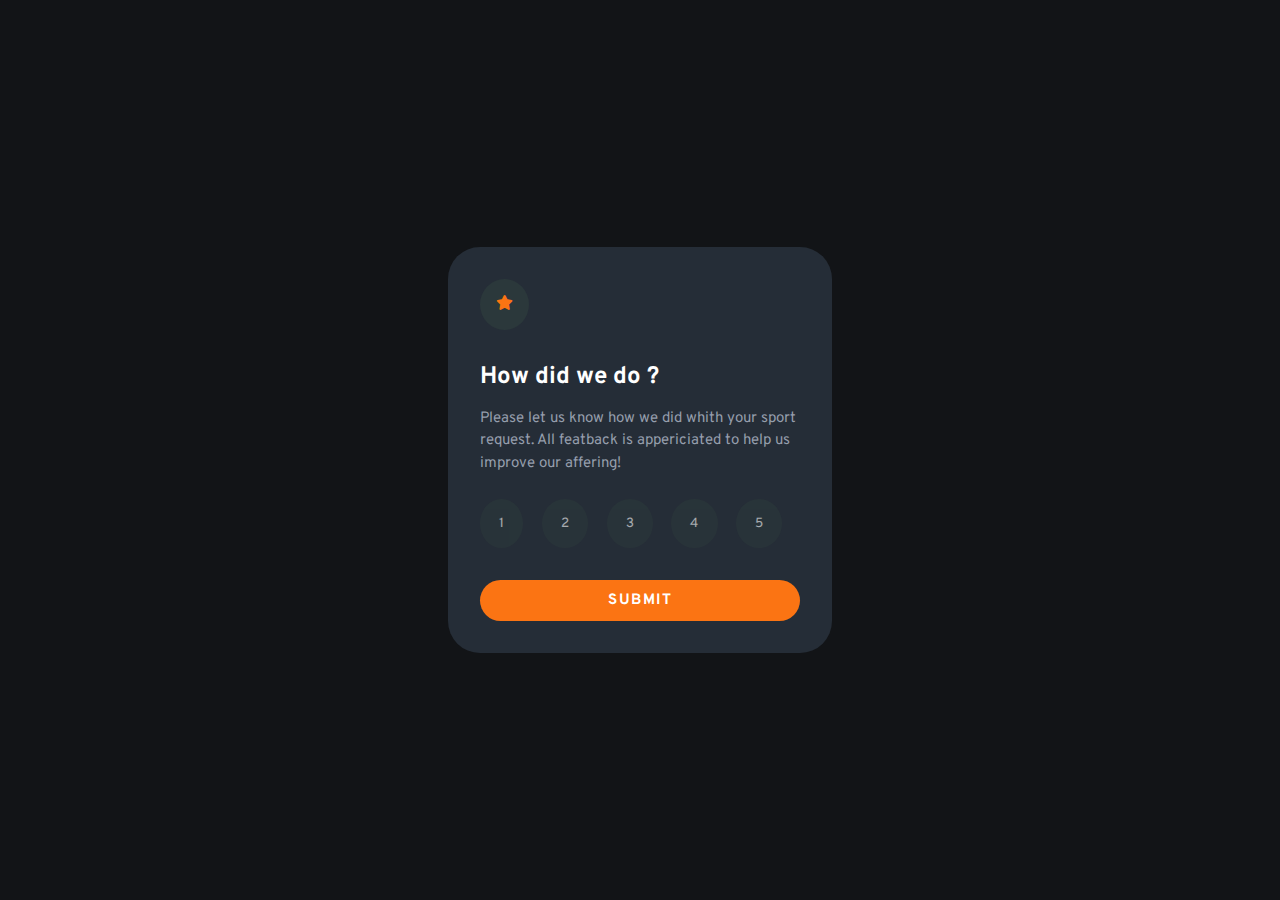
<file: index.html>
<!DOCTYPE html>
<html lang="en">
  <head>
    <meta charset="UTF-8" />
    <meta name="viewport" content="width=device-width, initial-scale=1.0" />

    <title>Frontend Mentor | Interactive rating component</title>
    <link rel="stylesheet" href="css/index.css" />
  </head>
  <body>
    <div id="root">
      <div class="card-div">
        <div class="icon"><i class="fa-solid fa-star"></i></div>
        <h4 class="title">How did we do ?</h4>
        <p class="text">
          Please let us know how we did whith your sport request. All featback
          is appericiated to help us improve our affering!
        </p>
        <div class="button-Container">
          <button value="1" class="button-1">1</button>
          <button value="2" class="button-1">2</button>
          <button value="3" class="button-1">3</button>
          <button value="4" class="button-1">4</button>
          <button value="5" class="button-1">5</button>
        </div>
        <a href="user.html" class="submit">Submit</a>
      </div>
    </div>

    <script src="js/script.js" type="module"></script>
    <script src="js/data.js" type="module"></script>
  </body>
</html>
</file>
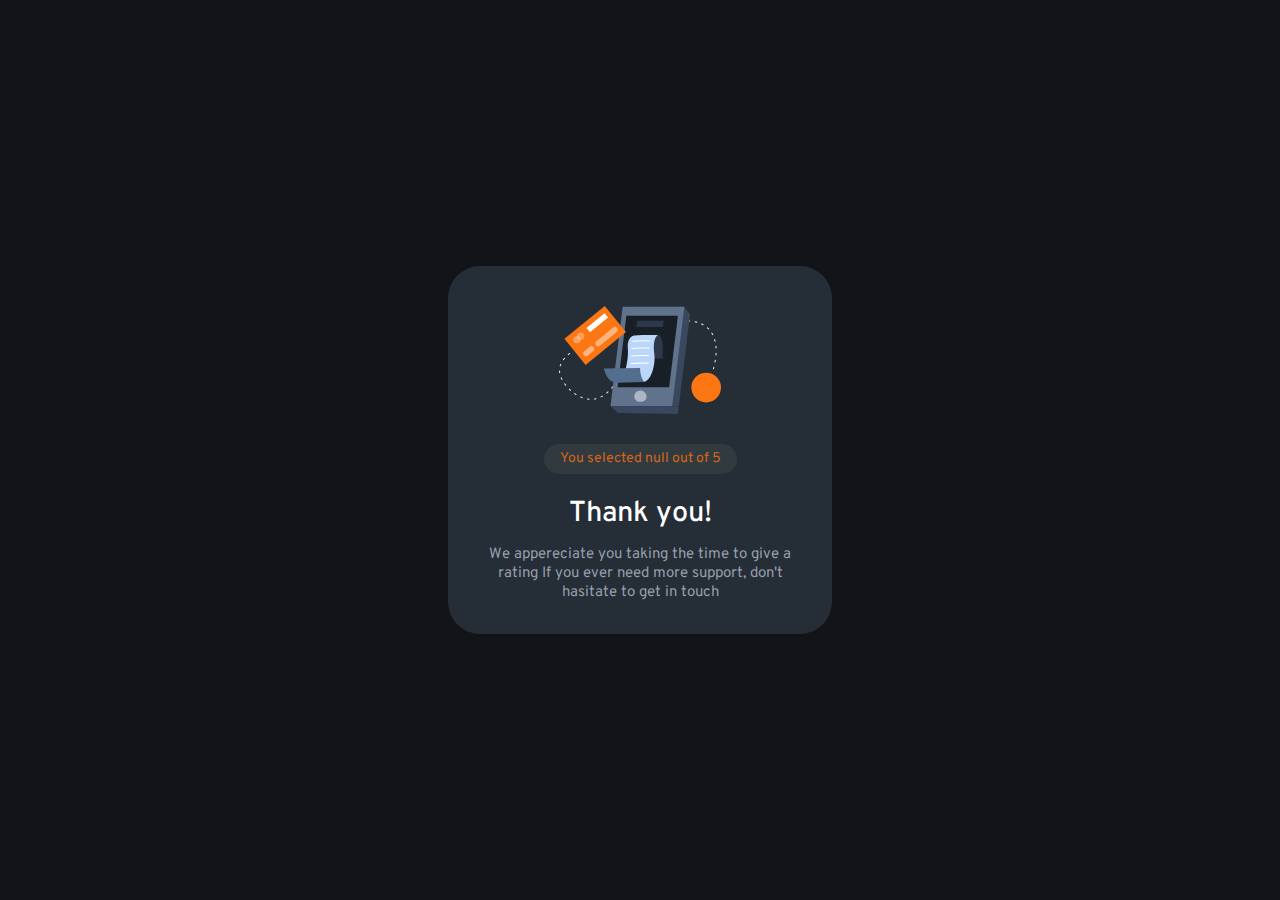
<file: user.html>
<!DOCTYPE html>
<html lang="en">
  <head>
    <meta charset="UTF-8" />
    <meta name="viewport" content="width=device-width, initial-scale=1.0" />
    <title>Document</title>
    <link rel="stylesheet" href="css/index.css" />
  </head>
  <body>
    <div id="root">
      <div class="card-div text-center">
        <div>
          <svg
            class="icon-user"
            width="162"
            height="108"
            xmlns="http://www.w3.org/2000/svg"
          >
            <g fill="none">
              <path
                d="M30 93.744h-.044a23.456 23.456 0 0 1-1.61-.189.543.543 0 0 1 .155-1.076c.52.076 1.04.135 1.563.178a.538.538 0 0 1-.043 1.076l-.022.01Zm5.37-.205a.538.538 0 0 1-.08-1.076 19.51 19.51 0 0 0 1.54-.306.536.536 0 0 1 .645.403.538.538 0 0 1-.397.646c-.537.129-1.074.236-1.611.323l-.097.01Zm-12.137-1.312a.536.536 0 0 1-.183-.033 24.346 24.346 0 0 1-1.525-.608.539.539 0 0 1 .424-.99c.483.21.983.404 1.472.587a.538.538 0 0 1-.188 1.044Zm18.759-.829a.538.538 0 0 1-.242-1.022c.467-.226.934-.479 1.39-.742a.536.536 0 1 1 .538.93c-.478.275-.967.538-1.45.78a.536.536 0 0 1-.258.054h.022Zm-24.994-2.292a.536.536 0 0 1-.29-.08c-.457-.29-.913-.597-1.36-.91a.536.536 0 1 1 .612-.882c.436.307.876.597 1.322.883a.538.538 0 0 1-.284.99Zm30.772-1.544a.537.537 0 0 1-.408-.193.539.539 0 0 1 .06-.759l.117-.124c.355-.306.715-.624 1.074-.957a.537.537 0 1 1 .73.79c-.375.345-.74.673-1.106.985l-.123.102a.537.537 0 0 1-.344.156Zm-36.326-2.69a.537.537 0 0 1-.36-.14c-.402-.37-.8-.747-1.18-1.124a.539.539 0 0 1 .751-.769c.376.371.763.737 1.155 1.076a.538.538 0 0 1 .032.764.537.537 0 0 1-.398.194Zm41.305-2.21a.537.537 0 0 1-.398-.899c.355-.393.715-.79 1.074-1.2a.537.537 0 1 1 .806.71c-.365.415-.725.818-1.074 1.21a.537.537 0 0 1-.408.152v.026ZM6.724 79.723a.537.537 0 0 1-.424-.204 41.79 41.79 0 0 1-.989-1.308.539.539 0 0 1 .124-.753.536.536 0 0 1 .746.124c.312.425.629.85.962 1.27a.539.539 0 0 1-.42.871Zm50.579-2.383a.539.539 0 0 1-.419-.877c.338-.414.677-.828 1.015-1.253a.537.537 0 1 1 .838.672l-1.02 1.259a.537.537 0 0 1-.414.199ZM2.9 73.887a.537.537 0 0 1-.473-.312c-.257-.5-.499-1-.714-1.485a.539.539 0 0 1 .685-.72c.133.052.24.154.298.285.21.462.44.946.687 1.425a.539.539 0 0 1-.483.786v.021Zm58.753-2.028a.537.537 0 0 1-.424-.866l.988-1.275a.537.537 0 1 1 .848.656l-.988 1.275a.537.537 0 0 1-.424.188v.022ZM.682 67.286a.537.537 0 0 1-.537-.462A17.06 17.06 0 0 1 0 65.16a.538.538 0 1 1 1.074 0c.018.519.063 1.036.134 1.55a.539.539 0 0 1-.462.607l-.064-.032Zm65.24-.973a.537.537 0 0 1-.43-.867l.984-1.28a.536.536 0 0 1 .853.65l-.993 1.265a.537.537 0 0 1-.414.21v.022Zm88.49-2.96a.724.724 0 0 1-.15 0 .537.537 0 0 1-.366-.666c.134-.474.28-.99.424-1.544a.538.538 0 0 1 .655-.388.537.537 0 0 1 .382.662c-.145.538-.29 1.076-.43 1.565a.537.537 0 0 1-.515.372Zm-84.247-2.592a.536.536 0 0 1-.424-.867l.983-1.28a.54.54 0 1 1 .854.662l-.989 1.275a.537.537 0 0 1-.413.183l-.01.027Zm-68.924-.382a.536.536 0 0 1-.156 0 .538.538 0 0 1-.355-.673 21.47 21.47 0 0 1 .537-1.565.537.537 0 1 1 .994.403c-.193.49-.37.985-.537 1.474a.537.537 0 0 1-.473.334l-.01.027Zm154.782-3.863a.311.311 0 0 1-.102 0 .538.538 0 0 1-.43-.624c.097-.538.188-1.044.28-1.582a.545.545 0 1 1 1.073.178c-.09.538-.182 1.076-.279 1.614a.537.537 0 0 1-.542.414ZM74.46 55.209a.537.537 0 0 1-.424-.872l1.004-1.27a.537.537 0 1 1 .838.673l-.999 1.264a.537.537 0 0 1-.408.205h-.01ZM4.436 54.165a.539.539 0 0 1-.43-.855c.323-.436.666-.872 1.02-1.297a.537.537 0 1 1 .822.694 22.92 22.92 0 0 0-.977 1.237.537.537 0 0 1-.435.221Zm74.408-4.417a.539.539 0 0 1-.414-.877l1.026-1.248a.537.537 0 1 1 .843.667l-1.02 1.243a.537.537 0 0 1-.435.215Zm78.124-.161h-.043a.538.538 0 0 1-.494-.576c.043-.538.075-1.076.107-1.614a.538.538 0 0 1 .564-.538c.295.018.52.27.505.565a54.253 54.253 0 0 1-.107 1.614.538.538 0 0 1-.532.549ZM9.28 49.13a.537.537 0 0 1-.338-.958c.8-.646 1.316-.99 1.337-1.006a.536.536 0 0 1 .59.898s-.499.334-1.25.942a.536.536 0 0 1-.35.124h.011Zm74.075-4.74a.537.537 0 0 1-.403-.888c.35-.408.704-.817 1.074-1.22a.537.537 0 1 1 .806.71c-.355.403-.71.806-1.074 1.215a.537.537 0 0 1-.414.183h.01Zm73.742-1.797a.537.537 0 0 1-.537-.505 54.325 54.325 0 0 0-.118-1.614.54.54 0 1 1 1.074-.097c.048.538.091 1.076.118 1.614 0 .285-.221.52-.505.538l-.032.064Zm-69.064-3.416a.537.537 0 0 1-.392-.904c.365-.398.735-.79 1.106-1.178a.536.536 0 0 1 .779.737l-1.074 1.173a.537.537 0 0 1-.44.172h.02Zm68.092-3.502a.537.537 0 0 1-.537-.409 22.668 22.668 0 0 0-.408-1.533.539.539 0 0 1 1.03-.307c.151.538.296 1.05.425 1.587a.539.539 0 0 1-.398.651l-.112.01Zm-63.221-1.512a.537.537 0 0 1-.376-.92l1.165-1.13a.537.537 0 1 1 .763.76c-.387.365-.768.741-1.155 1.118a.537.537 0 0 1-.419.172h.022Zm5.14-4.745a.537.537 0 0 1-.355-.941l1.235-1.076a.539.539 0 1 1 .693.828c-.408.34-.817.689-1.225 1.039a.537.537 0 0 1-.37.15h.021Zm55.197-.575c-.247-.468-.505-.931-.779-1.378a.537.537 0 1 1 .918-.554c.285.463.537.947.811 1.431a.539.539 0 0 1-.478.791.537.537 0 0 1-.472-.29ZM103.5 25.055a.539.539 0 0 1-.322-.974c.44-.322.88-.634 1.32-.946a.537.537 0 0 1 .845.394.54.54 0 0 1-.227.488l-1.3.93a.536.536 0 0 1-.338.108h.022Zm46.132-1.56a.537.537 0 0 1-.381-.161c-.359-.359-.74-.717-1.144-1.076a.536.536 0 1 1 .709-.807c.408.36.81.742 1.197 1.135a.539.539 0 0 1 0 .759.537.537 0 0 1-.403.15h.022Zm-40.279-2.28a.537.537 0 0 1-.274-1.001c.473-.275.946-.538 1.418-.797a.54.54 0 0 1 .81.474.542.542 0 0 1-.273.468c-.467.253-.929.538-1.39.785a.536.536 0 0 1-.344.07h.053Zm34.737-1.894a.504.504 0 0 1-.258-.07c-.451-.248-.924-.49-1.407-.716a.539.539 0 0 1 .462-.974c.499.237.988.49 1.46.748a.538.538 0 0 1-.257 1.012Zm-28.49-1.195a.537.537 0 0 1-.2-1.038c.505-.204 1.01-.398 1.52-.581a.537.537 0 0 1 .366 1.011c-.495.178-.989.366-1.483.57a.536.536 0 0 1-.247.038h.043Zm22.045-1.452a.777.777 0 0 1-.156 0c-.505-.15-1.02-.29-1.53-.41a.553.553 0 0 1 .252-1.075c.537.129 1.074.269 1.611.425a.542.542 0 0 1-.15 1.076l-.027-.016Zm-15.456-.597a.537.537 0 0 1-.118-1.066c.537-.107 1.074-.21 1.61-.29a.543.543 0 0 1 .59.735.544.544 0 0 1-.423.34c-.537.082-1.036.178-1.557.286a.365.365 0 0 1-.102-.005Zm8.555-.603h-.038a32.41 32.41 0 0 0-1.579-.06.538.538 0 0 1 0-1.075c.537 0 1.074.027 1.638.06a.538.538 0 0 1-.032 1.075h.01Z"
                fill="#E6E6E6"
              />
              <path
                fill="#39475F"
                d="M119.847 100.221H58.146L70.332.793h55.025l5.747 7.601z"
              />
              <path
                fill="#61728D"
                d="M113.172 100.221H51.465L63.651.793h61.706z"
              />
              <path
                fill="#181F27"
                d="M110.132 81.354H58.576l8.791-71.695h51.557z"
              />
              <path
                fill="#1E252E"
                d="m92.743 50.055 14.897.177-.29 2.308-14.607-.252z"
              />
              <path
                fill="#39475F"
                d="m51.465 100.221 7.422 6.864 60.037.915.923-7.779z"
              />
              <path
                d="M99.096 29.058s2.572.183 3.888 5.03c1.316 4.847.865 18.377.865 18.377l-11.096-.177s-5.537-20.137 6.343-23.23Z"
                fill="#2D394B"
              />
              <path
                fill="#FC7614"
                d="M5.42 32.843 45.778 0l21.18 26.119L26.603 58.96z"
              />
              <path
                fill="#FFF"
                d="M27.49 21.931 45.56 7.226l3.497 4.313-18.07 14.706z"
              />
              <path
                d="m25.272 45.175 5.338-4.345a2.772 2.772 0 0 1 3.902.404 2.781 2.781 0 0 1-.404 3.91l-5.338 4.344a2.772 2.772 0 0 1-3.903-.404 2.781 2.781 0 0 1 .405-3.91ZM37.33 35.365l16.89-13.743a2.772 2.772 0 0 1 3.902.404 2.781 2.781 0 0 1-.405 3.909L40.83 39.679a2.772 2.772 0 0 1-3.903-.404 2.781 2.781 0 0 1 .405-3.91Z"
                fill="#FFF"
                opacity=".46"
              />
              <ellipse
                fill="#FFF"
                opacity=".3"
                cx="17.937"
                cy="33.636"
                rx="3.673"
                ry="3.68"
              />
              <ellipse
                fill="#FFF"
                opacity=".3"
                cx="21.664"
                cy="30.284"
                rx="3.673"
                ry="3.68"
              />
              <path
                d="M99.096 29.058s-5.838 2.103-3.803 18.581c1.493 12.073-3.55 28.056-11.004 28.25-7.454.193-21.202-.463-21.202-.463s7.159-18.56 5.676-34.145a14.786 14.786 0 0 1 .763-6.456c.87-2.373 2.487-4.842 5.494-5.245 6.004-.818 24.076-.522 24.076-.522Z"
                fill="#BAD6FA"
              />
              <path
                d="m58.957 76.63 26.342-.537s-4.017-3.992-4.27-14.154l-36.234.538a31.494 31.494 0 0 0 2.841 7.531 12.547 12.547 0 0 0 11.32 6.623Z"
                fill="#546F8D"
              />
              <path
                fill="#2D394B"
                d="m78.21 14.834-.918 6.041h26.621l.806-6.041z"
              />
              <path
                d="M85.54 86.19c-2.872-2.517-7.416-2.022-9.446 1.222a4.955 4.955 0 0 0-.8 2.647c0 3.98 2.744 6.59 8.227 5.492 4.184-.839 5.779-6.073 2.02-9.36Z"
                fill="#FFF"
                opacity=".48"
              />
              <ellipse
                fill="#FC7614"
                cx="147.188"
                cy="81.542"
                rx="14.812"
                ry="14.837"
              />
              <path
                d="M73.731 35.75a.537.537 0 0 1-.038-1.076c.113 0 11.343-.828 17.363-.29a.54.54 0 0 1-.096 1.076c-5.908-.538-17.079.274-17.186.285l-.043.005Zm-.891 7.279a.538.538 0 0 1-.038-1.076c.113 0 11.342-.828 17.363-.29a.54.54 0 0 1-.097 1.076c-5.907-.538-17.073.28-17.185.285l-.043.005Zm-.102 7.564a.538.538 0 0 1-.043-1.076c.112 0 11.347-.829 17.362-.29a.54.54 0 0 1-.096 1.075c-5.908-.538-17.073.28-17.186.286l-.037.005Zm-.715 7.564a.537.537 0 0 1-.037-1.076c.112 0 11.342-.829 17.362-.285a.54.54 0 0 1-.096 1.076c-5.908-.538-17.073.28-17.186.285h-.043Z"
                fill="#FFF"
              />
            </g>
          </svg>
        </div>
        <div class="handtitle"></div>
        <h4 class="h4">Thank you!</h4>
        <p class="text-user">
          We appereciate you taking the time to give a rating If you ever need
          more support, don't hasitate to get in touch
        </p>
        <div></div>
      </div>
    </div>

    <script src="js/data.js" type="module"></script>
  </body>
</html>
</file>
<file: css/index.css>
@import url("https://fonts.googleapis.com/css2?family=Overpass:ital,wght@0,100..900;1,100..900&display=swap");
@import url("https://cdnjs.cloudflare.com/ajax/libs/font-awesome/6.5.1/css/all.min.css");

* {
  font-family: "Overpass", sans-serif;
  font-optical-sizing: auto;
  font-style: normal;
  margin: 0;
  padding: 0;
}

body {
  font-size: 15px;
  width: 100%;
  min-height: 100vh;
  align-items: center;
  display: flex;
  justify-content: center;
  background-color: var(--Very-Dark-Blue);
}

:root {
  --White: hsl(0, 0%, 100%);
  --Grey: hsl(217, 12%, 63%);
  --Medium-Grey: hsl(216, 12%, 54%);
  --Dark-Blue: hsl(213, 19%, 18%);
  --Very-Text-Dark-Blue: hsl(192, 15%, 20%);
  --Orange: hsl(25, 97%, 53%);
  --Very-Dark-Blue: hsl(216, 12%, 8%);
  --Very-update-Text-Dark-Blue: hsl(195, 10%, 23%);
}

#root {
  background-color: var(--Dark-Blue);
  color: white;
  width: 320px;
  display: flex;
  justify-content: center;
  flex-direction: column;
  padding: 2rem 2rem;
  border-radius: 2rem;
}

.submit {
  text-align: center;
  margin-top: 1rem;
  display: block;
  cursor: pointer;
  padding: 0.7rem 1rem;
  border-radius: 1.5rem;
  border: none;
  color: var(--White);
  background-color: var(--Orange);
  font-weight: 700;
  text-transform: uppercase;
  letter-spacing: 0.1em !important;
  transition: all 0.4s ease;
  text-decoration: none;
}

.submit:hover {
  background-color: var(--White);
  color: var(--Orange);
}

.button-1 {
  margin: 1rem 0;
  margin-right: 0.9rem;
  padding: 1rem 1.2rem;
  border-radius: 50%;
  border: none;
  background-color: var(--Very-Text-Dark-Blue);
  opacity: 0.6;
  color: white;
  transition: all 0.4s ease;
  cursor: pointer;
}

.button-1:hover {
  background-color: var(--Medium-Grey);
  opacity: 1;
}

.active {
  background-color: var(--Orange);
  color: white;
  opacity: 1;
}

.text {
  color: var(--Grey);
  margin-top: 1rem;
  margin-bottom: 0.5rem;
  line-height: 1.5;
}

.title {
  font-size: 1.5rem;
}

.icon {
  display: flex;
  align-items: center;
  justify-content: center;
  margin-bottom: 2rem;
  padding: 1rem;
  background: var(--Very-Text-Dark-Blue);
  color: var(--Orange);
  display: inline-block;
  border-radius: 50%;
}

.text-center {
  text-align: center;
}

.handtitle {
  margin: 1rem 0;
  padding: 0.4rem 1rem;
  border-radius: 30px;
  color: var(--Orange);
  background-color: var(--Very-update-Text-Dark-Blue);
  display: inline-block;
  font-weight: 400;
  font-size: 14px;
  opacity: 0.8;
}

.h4 {
  margin-top: 0.4rem;
  margin-bottom: 0;
  font-size: 1.8rem;
  font-weight: 500;
}

.text-user {
  color: var(--Grey);
  margin-top: 0.8rem;
}

.icon-user {
  margin: 0.5rem 0;
}
</file>
